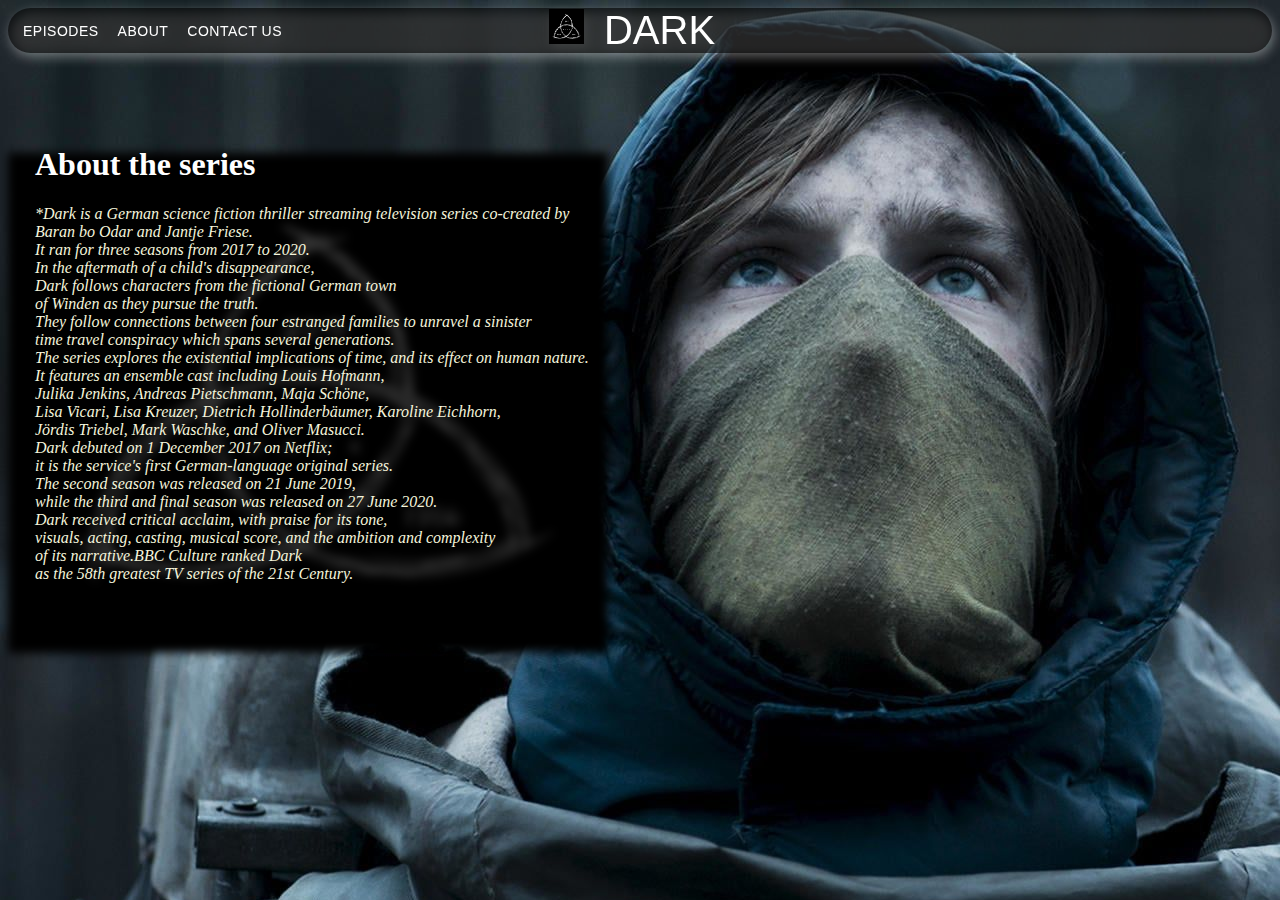
<file: WEBSITE/index.html>
<!DOCTYPE html>
<html lang="en">
<head>
    <meta charset="UTF-8">
    <meta http-equiv="X-UA-Compatible" content="IE=edge">
    <meta name="viewport" content="width=device-width, initial-scale=1.0">
    <link rel="stylesheet" , type="text/css", href="style.css">
    <title>Dark</title>

</head>
<body>
    <div class="nav-container">
        <nav>
            <div class="left-menu">
                
                <a href="test.html">Episodes</a>

                <a href="#About">About</a>
                <a href="contact.html">Contact Us</a>
                
            </div>
            <div class="logos">
                <img src="dark1.jpg" alt="logoo" width="35px" height="35px">
                <a href="#" class="logo">Dark</a>

                
            </div>
        </nav>
        
    </div>
    
    
    <div id="About">
        <div class="background">
            <img src="dark1.jpg" alt="" width="600px" height="500px">
        </div>
        <div class="text">
            <h1>About the series</h1>
            <p><em>*Dark is a German science fiction thriller streaming television series co-created by <br>Baran bo Odar and Jantje Friese.<br> It ran for three seasons from 2017 to 2020.<br> In the aftermath of a child's disappearance,<br> Dark follows characters from the fictional German town <br>of Winden as they pursue the truth.<br> They follow connections between four estranged families to unravel a sinister <br>time travel conspiracy which spans several generations.<br> The series explores the existential implications of time, and its effect on human nature.<br> It features an ensemble cast including Louis Hofmann, <br>Julika Jenkins, Andreas Pietschmann, Maja Schöne,<br> Lisa Vicari, Lisa Kreuzer, Dietrich Hollinderbäumer, Karoline Eichhorn,<br> Jördis Triebel, Mark Waschke, and Oliver Masucci.<br>

                Dark debuted on 1 December 2017 on Netflix;<br> it is the service's first German-language original series.<br> The second season was released on 21 June 2019,<br>while the third and final season was released on 27 June 2020.<br>
                
                Dark received critical acclaim, with praise for its tone,<br> visuals, acting, casting, musical score, and the ambition and complexity<br> of its narrative.BBC Culture ranked Dark <br>as the 58th greatest TV series of the 21st Century.<br></em></p>


        </div>
    </div>

    
</body>
</html>
</file>
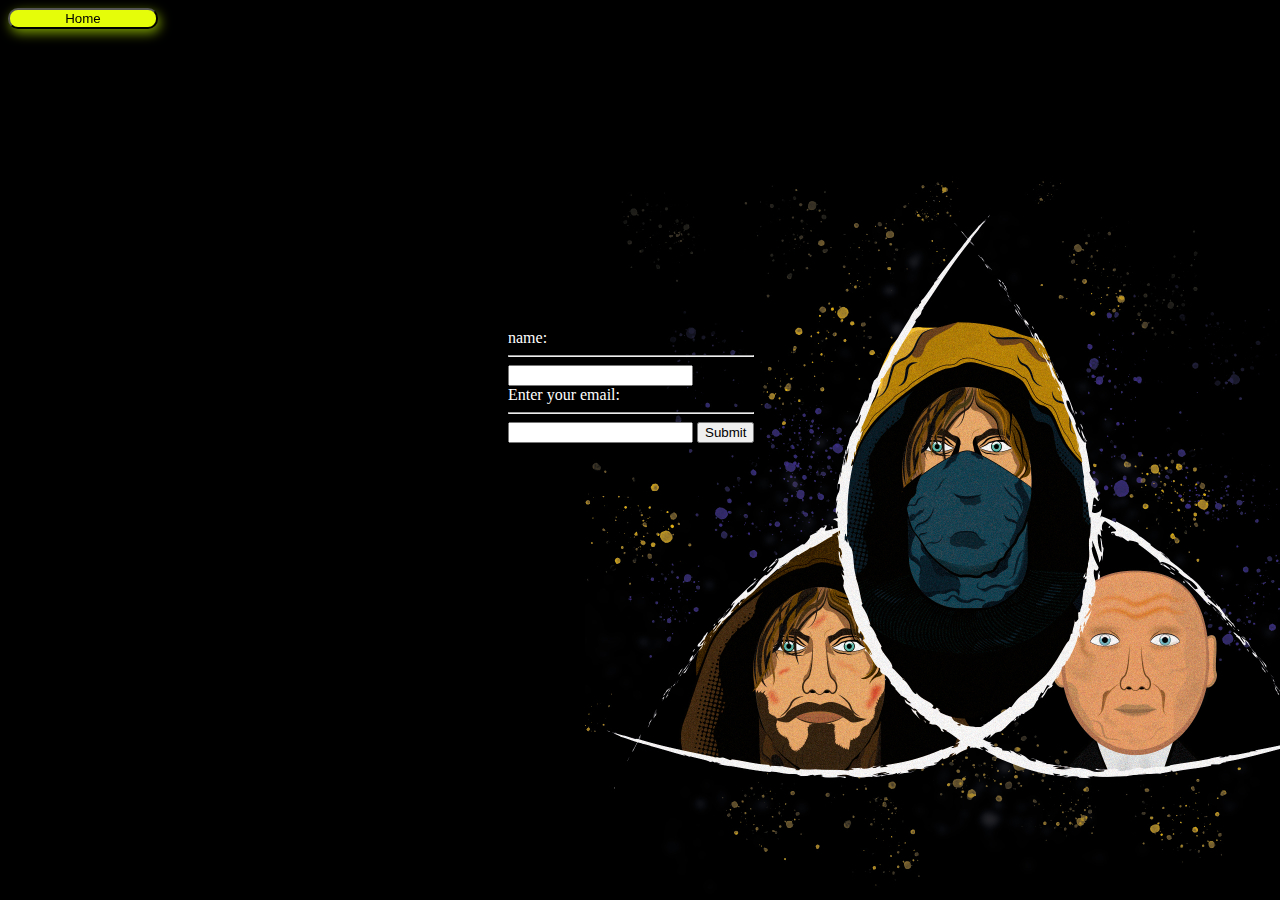
<file: WEBSITE/contact.html>
<!DOCTYPE html>
<html lang="en">
<head>
    <meta charset="UTF-8">
    <meta http-equiv="X-UA-Compatible" content="IE=edge">
    <meta name="viewport" content="width=device-width, initial-scale=1.0">
    <title>Contact-Form</title>

    <style>
        body{
            background-image: url("contact-wall.jpg");
            background-repeat: no-repeat;
        }

        .container {
            display: block;
            margin-top: 100px;
            color: beige;
            text-shadow: black;
          }


        
        .text {
            position: absolute;
            color: white;
            align-items: center;
            margin: 200px 500px 500px 500px;
            
          
        }

        button{
            background-color: rgb(229, 253, 9);
            color: black;
            filter: drop-shadow(2px 4px 6px rgba(201, 255, 5, 0.603));
            width: 150px;
            border-radius: 10px;

        }

        .button :hover{
            background-color: black;
            color: white;
            filter: drop-shadow(2px 4px 6px rgba(255, 255, 255, 0.603));
            margin: 2px;
            transition: 0.5s;
            cursor: pointer;
        }
    </style>
</head>
<body>

    <div>
        <a class="button"  href="index.html"><button style="vertical-align:middle">Home</button></a>
    </div>

    <div class="container">
        
        
            <div class="text">
                <form>
                    <label for="fname">name:</label><br><hr>
                    <input type="text" id="fname" name="fname"><br>
                    <label for="email">Enter your email:</label><hr>
                    <input type="email" id="email" name="email">
                    
                    <input type="submit" value="Submit">
                </form>
            </div>
        
    </div>
    
</body>
</html>
</file>
<file: WEBSITE/style.css>
body {
    background-image: url("dark.jpg");

}

.nav-container {
    width: 100%;
    background-image:url("step1.jpg");
    background: rgba(0, 0, 0, 0.61);
    filter: drop-shadow(2px 4px 6px rgba(255, 255, 255, 0.603));
    border-radius: 100px;
 
}

nav {
    max-width: 1720px;
    margin: 0 auto;

    display: grid;
    grid-template-columns: 1fr auto 1fr;
}

.left-menu {
    grid-column: 1;
}

.logo {
    grid-column:  2;
}





nav a {
  color: white;
  text-decoration: none;
  text-transform: uppercase;
  font-family: 'Oswald', sans-serif;
  transition: .3s all ease-in-out;
}
    

.left-menu a {
  padding: 10px 0;
  margin-left: 15px;
  font-size: 14px;
  font-weight: 300;
  letter-spacing: 0.5px;
}
   

.logo {
  font-size: 40px;
  padding: 1rem;
}

.left-menu {
  grid-column: 1;
  align-self: center;
}
     


nav a:hover {
  opacity: .7;
}


h1 {
  color: white;
  text-align:left;
}

#About{
  display: block;
  margin-top: 100px;
  color: beige;
  text-shadow: black;
}

.background  {
  background: #CCC;
  filter: blur(5px) brightness(0.2);
 
  top: 0; left: 0;
  height: 100px;
  width:100px;
}
.text {
  position: absolute;
  top: 125px; left: 35px;

}
</file>
